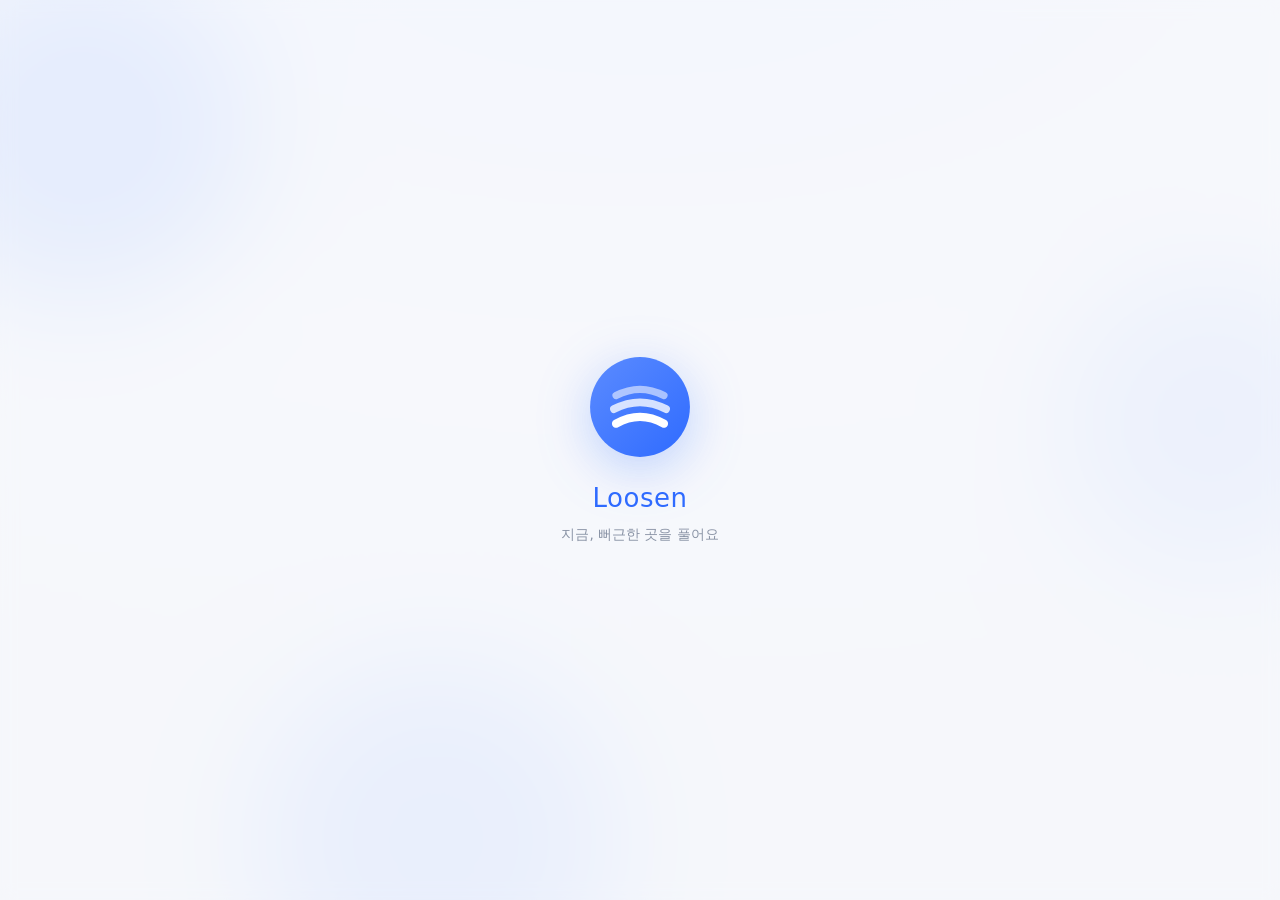
<file: index.html>
<!DOCTYPE html>
<html lang="ko">
<head>
<meta charset="UTF-8" />
<meta name="viewport" content="width=device-width, initial-scale=1.0, viewport-fit=cover" />
<meta name="theme-color" content="#3b82f6" />
<title>Loosen · 루슨</title>
<link rel="icon" href="data:image/svg+xml,%3Csvg%20xmlns='http://www.w3.org/2000/svg'%20viewBox='0%200%20100%20100'%3E%3Cdefs%3E%3ClinearGradient%20id='g'%20x1='0'%20y1='0'%20x2='1'%20y2='1'%3E%3Cstop%20offset='0'%20stop-color='%235b8bff'/%3E%3Cstop%20offset='1'%20stop-color='%232f6bff'/%3E%3C/linearGradient%3E%3C/defs%3E%3Ccircle%20cx='50'%20cy='50'%20r='50'%20fill='url(%23g)'/%3E%3Cpath%20d='M27%2039Q50%2027%2073%2039'%20fill='none'%20stroke='white'%20stroke-opacity='.55'%20stroke-width='7'%20stroke-linecap='round'/%3E%3Cpath%20d='M25%2052Q50%2039%2075%2052'%20fill='none'%20stroke='white'%20stroke-opacity='.78'%20stroke-width='7.5'%20stroke-linecap='round'/%3E%3Cpath%20d='M27%2066Q50%2053%2073%2066'%20fill='none'%20stroke='white'%20stroke-width='8'%20stroke-linecap='round'/%3E%3C/svg%3E" />
<link rel="stylesheet" href="style.css" />
</head>
<body>

<!-- 배경: 유리 굴절이 보이도록 은은한 파랑 blob -->
<div class="bg-decor" aria-hidden="true">
  <span class="blob b1"></span>
  <span class="blob b2"></span>
  <span class="blob b3"></span>
</div>

<!-- ============ 로딩 화면 ============ -->
<div id="loader" class="loader">
  <div class="loader-logo">
    <svg viewBox="0 0 100 100" class="logo-svg">
      <defs>
        <linearGradient id="lg-load" x1="0" y1="0" x2="1" y2="1">
          <stop offset="0" stop-color="#5b8bff"/>
          <stop offset="1" stop-color="#2f6bff"/>
        </linearGradient>
      </defs>
      <circle cx="50" cy="50" r="48" fill="url(#lg-load)"/>
      <path class="wave w1" d="M27 39 Q50 27 73 39" fill="none" stroke="rgba(255,255,255,.55)" stroke-width="7" stroke-linecap="round"/>
      <path class="wave w2" d="M25 52 Q50 39 75 52" fill="none" stroke="rgba(255,255,255,.78)" stroke-width="7.5" stroke-linecap="round"/>
      <path class="wave w3" d="M27 66 Q50 53 73 66" fill="none" stroke="#ffffff" stroke-width="8" stroke-linecap="round"/>
    </svg>
  </div>
  <div class="loader-name">Loosen</div>
  <div class="loader-sub">지금, 뻐근한 곳을 풀어요</div>
</div>

<!-- ============ 앱 프레임 ============ -->
<main class="app-frame" id="frame" hidden>

  <!-- ① 홈 -->
  <section class="screen" id="screen-home" data-tab="home">
    <header class="home-head">
      <div class="brand">
        <svg viewBox="0 0 100 100" class="brand-logo">
          <defs>
            <linearGradient id="lg-home" x1="0" y1="0" x2="1" y2="1">
              <stop offset="0" stop-color="#5b8bff"/><stop offset="1" stop-color="#2f6bff"/>
            </linearGradient>
          </defs>
          <circle cx="50" cy="50" r="48" fill="url(#lg-home)"/>
          <path d="M27 39 Q50 27 73 39" fill="none" stroke="rgba(255,255,255,.55)" stroke-width="7" stroke-linecap="round"/>
          <path d="M25 52 Q50 39 75 52" fill="none" stroke="rgba(255,255,255,.78)" stroke-width="7.5" stroke-linecap="round"/>
          <path d="M27 66 Q50 53 73 66" fill="none" stroke="#fff" stroke-width="8" stroke-linecap="round"/>
        </svg>
        <span class="brand-name">Loosen</span>
      </div>
      <p class="greeting" id="greeting">안녕하세요 👋</p>
      <h1 class="home-title">어디가 뻐근해?</h1>
    </header>

    <div class="parts-grid" id="partsGrid"><!-- JS 렌더 --></div>

    <div class="streak-card glass" id="streakCard">
      <div class="streak-flame">🔥</div>
      <div class="streak-text">
        <span class="streak-num" id="streakNum">0</span>
        <span class="streak-label">일 연속 스트레칭 중</span>
      </div>
    </div>
    <p class="safety-note">반동 없이 천천히, 통증 없는 편안한 범위 안에서 하세요.</p>
  </section>

  <!-- ② 루틴 상세 -->
  <section class="screen" id="screen-routine" hidden>
    <button class="back-btn" data-back="home">←</button>
    <div class="routine-hero">
      <div class="routine-icon" id="routineIcon"></div>
      <h1 class="routine-title" id="routineTitle">목</h1>
      <div class="routine-meta">
        <span id="routineCount">3개 동작</span>
        <span class="dot">·</span>
        <span id="routineTime">약 1분 30초</span>
      </div>
    </div>
    <ul class="move-list" id="moveList"><!-- JS 렌더 --></ul>
    <p class="safety-note">숨을 편히 쉬면서, 늘어나는 느낌까지만. 아프면 멈추세요.</p>
    <button class="btn-primary btn-lg" id="startBtn">
      <span>시작하기</span>
    </button>
  </section>

  <!-- ③ 운동 실행 -->
  <section class="screen screen-exercise" id="screen-exercise" hidden>
    <div class="ex-top">
      <button class="ex-exit" id="exExit">나가기</button>
      <div class="ex-progress" id="exProgress">1 / 3</div>
    </div>

    <div class="ex-image glass" id="exImage">
      <!-- 동작 이미지 자리 (나중에 삽입) -->
      <span class="ex-image-ph">🧘</span>
    </div>

    <div class="ring-wrap">
      <svg class="ring" viewBox="0 0 120 120">
        <circle class="ring-bg" cx="60" cy="60" r="52"/>
        <circle class="ring-fg" id="ringFg" cx="60" cy="60" r="52"/>
      </svg>
      <div class="ring-time" id="ringTime">30</div>
    </div>

    <h2 class="ex-name" id="exName">동작 이름</h2>
    <p class="ex-desc" id="exDesc">동작 설명</p>

    <div class="ex-next glass" id="exNext">
      <span class="ex-next-label">다음</span>
      <span class="ex-next-name" id="exNextName">-</span>
    </div>

    <div class="ex-controls">
      <button class="ctrl-btn" id="btnPause">⏸ 일시정지</button>
      <button class="ctrl-btn" id="btnSkip">건너뛰기 ⏭</button>
    </div>
  </section>

  <!-- ④ 완료 -->
  <section class="screen screen-complete" id="screen-complete" hidden>
    <div class="celebrate">
      <div class="celebrate-logo">
        <svg viewBox="0 0 100 100" class="logo-svg pop">
          <defs>
            <linearGradient id="lg-done" x1="0" y1="0" x2="1" y2="1">
              <stop offset="0" stop-color="#5b8bff"/><stop offset="1" stop-color="#2f6bff"/>
            </linearGradient>
          </defs>
          <circle cx="50" cy="50" r="48" fill="url(#lg-done)"/>
          <path d="M32 51 l12 12 l24 -26" fill="none" stroke="#fff" stroke-width="9" stroke-linecap="round" stroke-linejoin="round"/>
        </svg>
      </div>
      <h1 class="complete-title">오늘도 해냈어! 🎉</h1>
      <p class="complete-sub" id="completeSub">몸이 한결 가벼워졌을 거예요.</p>
      <div class="complete-stats">
        <div class="cstat glass"><span class="cstat-num" id="doneTime">0초</span><span class="cstat-label">채운 시간</span></div>
        <div class="cstat glass"><span class="cstat-num" id="doneMoves">0</span><span class="cstat-label">완료 동작</span></div>
      </div>
      <button class="btn-primary btn-lg" id="homeBtn"><span>홈으로</span></button>
    </div>
  </section>

  <!-- ⑤ 기록 -->
  <section class="screen" id="screen-records" data-tab="records" hidden>
    <header class="page-head">
      <h1 class="page-title">기록</h1>
      <p class="page-desc">꾸준함이 쌓이는 중이에요.</p>
    </header>

    <div class="stat-row">
      <div class="stat-card glass"><span class="stat-num" id="stStreak">0</span><span class="stat-label">연속 일수</span></div>
      <div class="stat-card glass"><span class="stat-num" id="stSessions">0</span><span class="stat-label">총 완료</span></div>
    </div>
    <div class="stat-row">
      <div class="stat-card glass"><span class="stat-num" id="stWeek">0분</span><span class="stat-label">이번 주 누적</span></div>
      <div class="stat-card glass"><span class="stat-num" id="stMonth">0분</span><span class="stat-label">이번 달 누적</span></div>
    </div>

    <div class="cal-card glass">
      <div class="cal-head">
        <span id="calMonth">2026년 7월</span>
      </div>
      <div class="cal-dow"><span>일</span><span>월</span><span>화</span><span>수</span><span>목</span><span>금</span><span>토</span></div>
      <div class="cal-grid" id="calGrid"><!-- JS --></div>
    </div>

    <div class="top-part glass" id="topPartCard">
      <span class="top-part-label">가장 많이 푼 부위</span>
      <span class="top-part-val" id="topPartVal">아직 없어요</span>
    </div>
  </section>

  <!-- ⑥ 설정 -->
  <section class="screen" id="screen-settings" data-tab="settings" hidden>
    <header class="page-head">
      <h1 class="page-title">설정</h1>
      <p class="page-desc">나에게 맞게 조절하세요.</p>
    </header>

    <div class="setting-group glass">
      <div class="setting-row">
        <div><div class="setting-name">알림 시간</div><div class="setting-hint">매일 이 시간에 스트레칭을 떠올려요</div></div>
        <input type="time" id="notifyTime" class="time-input" value="14:00" />
      </div>
    </div>

    <div class="setting-group glass">
      <div class="setting-row">
        <div><div class="setting-name">기록 초기화</div><div class="setting-hint">모든 스트릭과 기록을 지워요</div></div>
        <button class="btn-danger" id="resetBtn">초기화</button>
      </div>
    </div>

    <div class="setting-group glass about">
      <div class="about-logo">
        <svg viewBox="0 0 100 100" class="brand-logo">
          <defs><linearGradient id="lg-about" x1="0" y1="0" x2="1" y2="1"><stop offset="0" stop-color="#5b8bff"/><stop offset="1" stop-color="#2f6bff"/></linearGradient></defs>
          <circle cx="50" cy="50" r="48" fill="url(#lg-about)"/>
          <path d="M27 39 Q50 27 73 39" fill="none" stroke="rgba(255,255,255,.55)" stroke-width="7" stroke-linecap="round"/>
          <path d="M25 52 Q50 39 75 52" fill="none" stroke="rgba(255,255,255,.78)" stroke-width="7.5" stroke-linecap="round"/>
          <path d="M27 66 Q50 53 73 66" fill="none" stroke="#fff" stroke-width="8" stroke-linecap="round"/>
        </svg>
      </div>
      <div class="about-name">Loosen · 루슨</div>
      <div class="about-ver">오래 앉아 있는 당신을 위한 부위별 스트레칭 · v1.0</div>
    </div>
  </section>

  <!-- 하단 탭바 -->
  <nav class="tabbar" id="tabbar">
    <button class="tab" data-go="home">
      <svg viewBox="0 0 24 24" class="tab-ico"><path d="M4 11 12 4l8 7" fill="none" stroke="currentColor" stroke-width="1.7" stroke-linecap="round" stroke-linejoin="round"/><path d="M6 10v9h12v-9" fill="none" stroke="currentColor" stroke-width="1.7" stroke-linecap="round" stroke-linejoin="round"/></svg>
      <span>홈</span>
    </button>
    <button class="tab" data-go="records">
      <svg viewBox="0 0 24 24" class="tab-ico"><rect x="4" y="5" width="16" height="16" rx="3" fill="none" stroke="currentColor" stroke-width="1.7"/><path d="M4 9h16M8 3v4M16 3v4" fill="none" stroke="currentColor" stroke-width="1.7" stroke-linecap="round"/></svg>
      <span>기록</span>
    </button>
    <button class="tab" data-go="settings">
      <svg viewBox="0 0 24 24" class="tab-ico"><circle cx="12" cy="12" r="3.2" fill="none" stroke="currentColor" stroke-width="1.7"/><path d="M12 3v2.5M12 18.5V21M3 12h2.5M18.5 12H21M5.6 5.6l1.8 1.8M16.6 16.6l1.8 1.8M18.4 5.6l-1.8 1.8M7.4 16.6l-1.8 1.8" fill="none" stroke="currentColor" stroke-width="1.7" stroke-linecap="round"/></svg>
      <span>설정</span>
    </button>
  </nav>

</main>

<script src="script.js"></script>
</body>
</html>
</file>
<file: style.css>
/* ===================== Loosen · 디자인 토큰 ===================== */
:root{
  --blue:#3b82f6;
  --blue-strong:#2f6bff;
  --blue-deep:#1e5bef;
  --ink:#1f2733;
  --ink-soft:#5a6478;
  --ink-faint:#8a94a6;
  --bg:#f7f8fc;
  --radius:22px;
  --radius-sm:16px;

  /* 유리 */
  --glass-bg:rgba(255,255,255,.55);
  --glass-brd:rgba(255,255,255,.75);
  --glass-shadow:0 8px 30px rgba(47,107,255,.12), inset 0 1px 0 rgba(255,255,255,.65);

  /* 탄성 이징 */
  --bounce:cubic-bezier(.34,1.56,.64,1);
  --spring:cubic-bezier(.68,-.55,.27,1.55);
  --ease:cubic-bezier(.4,0,.2,1);

  --font:'Pretendard','Apple SD Gothic Neo','Segoe UI',system-ui,-apple-system,sans-serif;
}

*{margin:0;padding:0;box-sizing:border-box;-webkit-tap-highlight-color:transparent}
html,body{height:100%}
body{
  font-family:var(--font);
  font-weight:400;
  color:var(--ink);
  background:var(--bg);
  line-height:1.5;
  overflow-x:hidden;
  -webkit-font-smoothing:antialiased;
}

/* ===================== 배경 blob (유리 굴절용) ===================== */
.bg-decor{position:fixed;inset:0;z-index:-1;overflow:hidden;background:
  radial-gradient(120% 90% at 50% -10%, #eef3ff 0%, #f7f8fc 55%, #f4f6fb 100%);}
.blob{position:absolute;border-radius:50%;filter:blur(60px);opacity:.55}
.b1{width:340px;height:340px;left:-90px;top:-40px;background:#a9c4ff;animation:float1 14s ease-in-out infinite}
.b2{width:300px;height:300px;right:-80px;top:30%;background:#c9d8ff;animation:float2 18s ease-in-out infinite}
.b3{width:360px;height:360px;left:20%;bottom:-120px;background:#bcd0ff;animation:float1 20s ease-in-out infinite}
@keyframes float1{0%,100%{transform:translate(0,0)}50%{transform:translate(20px,30px)}}
@keyframes float2{0%,100%{transform:translate(0,0)}50%{transform:translate(-25px,-20px)}}

/* ===================== 로딩 ===================== */
.loader{
  position:fixed;inset:0;z-index:100;display:flex;flex-direction:column;
  align-items:center;justify-content:center;gap:6px;
  background:rgba(247,248,252,.6);backdrop-filter:blur(8px);
  transition:opacity .5s var(--ease);
}
.loader.hide{opacity:0;pointer-events:none}
.loader-logo{width:104px;height:104px;filter:drop-shadow(0 12px 26px rgba(47,107,255,.3));
  animation:logoStretch 1.5s var(--bounce) infinite;transform-origin:50% 50%}
.loader-logo .logo-svg{width:100%;height:100%}
/* 결(wave)이 늘어나는 느낌 */
.wave{animation:waveStretch 1.5s var(--ease) infinite}
.w1{animation-delay:0s}.w2{animation-delay:.12s}.w3{animation-delay:.24s}
.loader-name{font-size:26px;font-weight:500;letter-spacing:.5px;margin-top:14px;color:var(--blue-strong)}
.loader-sub{font-size:13.5px;color:var(--ink-faint)}
@keyframes logoStretch{
  0%,100%{transform:scale(1,1)}
  30%{transform:scale(.9,1.14)}
  55%{transform:scale(1.08,.92)}
  75%{transform:scale(.97,1.03)}
}
@keyframes waveStretch{
  0%,100%{transform:translateY(0) scaleX(1)}
  40%{transform:translateY(-2px) scaleX(1.06)}
}

/* ===================== 앱 프레임 (반응형 핵심) ===================== */
.app-frame{
  position:relative;
  max-width:420px;
  margin:0 auto;
  min-height:100vh;min-height:100dvh;
  padding:0 20px 108px;
  animation:frameIn .6s var(--bounce) both;
}
@keyframes frameIn{0%{opacity:0;transform:scale(.96)}100%{opacity:1;transform:scale(1)}}

/* ===================== 화면 전환 (늘어나고 튕김) ===================== */
.screen{padding-top:calc(env(safe-area-inset-top) + 22px)}
.screen[hidden]{display:none}
.screen.enter{animation:stretchIn .55s var(--bounce) both}
@keyframes stretchIn{
  0%{opacity:0;transform:translateY(14px) scaleY(.9) scaleX(1.03)}
  55%{opacity:1;transform:translateY(-4px) scaleY(1.04) scaleX(.99)}
  100%{transform:translateY(0) scale(1)}
}
/* 스태거로 카드가 순차로 튕겨 들어옴 */
.stagger>*{animation:cardPop .5s var(--bounce) both}
@keyframes cardPop{0%{opacity:0;transform:translateY(16px) scale(.94)}100%{opacity:1;transform:translateY(0) scale(1)}}

/* ===================== 유리 카드 공통 ===================== */
.glass{
  background:var(--glass-bg);
  backdrop-filter:blur(18px) saturate(170%);
  -webkit-backdrop-filter:blur(18px) saturate(170%);
  border:1px solid var(--glass-brd);
  box-shadow:var(--glass-shadow);
  position:relative;overflow:hidden;
}
/* 굴절 하이라이트(유리 반사 결) */
.glass::before{
  content:"";position:absolute;inset:0;border-radius:inherit;pointer-events:none;
  background:linear-gradient(135deg,rgba(255,255,255,.5) 0%,rgba(255,255,255,0) 40%);
}

/* ===================== ① 홈 ===================== */
.home-head{margin-bottom:22px}
.brand{display:flex;align-items:center;gap:9px;margin-bottom:16px}
.brand-logo{width:34px;height:34px;filter:drop-shadow(0 4px 10px rgba(47,107,255,.28))}
.brand-name{font-size:19px;font-weight:500;color:var(--blue-strong);letter-spacing:.3px}
.greeting{font-size:15px;color:var(--ink-soft)}
.home-title{font-size:29px;font-weight:500;letter-spacing:-.5px;margin-top:2px}

.parts-grid{display:grid;grid-template-columns:1fr 1fr;gap:15px;margin-bottom:20px}
.part-card{
  background:var(--glass-bg);backdrop-filter:blur(18px) saturate(170%);
  -webkit-backdrop-filter:blur(18px) saturate(170%);
  border:1px solid var(--glass-brd);box-shadow:var(--glass-shadow);
  border-radius:var(--radius);padding:20px 16px;cursor:pointer;
  display:flex;flex-direction:column;gap:12px;position:relative;overflow:hidden;
  transition:transform .28s var(--bounce),box-shadow .28s var(--ease),background .3s;
}
.part-card::before{content:"";position:absolute;inset:0;border-radius:inherit;pointer-events:none;
  background:linear-gradient(135deg,rgba(255,255,255,.55),rgba(255,255,255,0) 42%)}
.part-card:hover{transform:translateY(-5px) scale(1.02);box-shadow:0 16px 34px rgba(47,107,255,.2)}
.part-card:active{transform:translateY(-1px) scale(.98)}
.part-ico{width:38px;height:38px;color:var(--blue-strong);position:relative;z-index:1}
.part-ico svg{width:100%;height:100%}
.part-name{font-size:16.5px;font-weight:500;position:relative;z-index:1}
.part-sub{font-size:12.5px;color:var(--ink-faint);position:relative;z-index:1;margin-top:-6px}

.streak-card{
  border-radius:var(--radius);padding:18px 20px;display:flex;align-items:center;gap:15px;
  background:linear-gradient(135deg,rgba(59,130,246,.95),rgba(47,107,255,.95));
  box-shadow:0 12px 30px rgba(47,107,255,.32);border:none;color:#fff;
}
.streak-card::before{background:linear-gradient(135deg,rgba(255,255,255,.28),transparent 45%)}
.streak-flame{font-size:30px;filter:drop-shadow(0 2px 6px rgba(0,0,0,.15));animation:flamePulse 2s var(--ease) infinite}
@keyframes flamePulse{0%,100%{transform:scale(1)}50%{transform:scale(1.15) rotate(-4deg)}}
.streak-text{display:flex;align-items:baseline;gap:7px;flex-wrap:wrap;z-index:1}
.streak-num{font-size:28px;font-weight:500;line-height:1}
.streak-label{font-size:14px;opacity:.92}

.safety-note{font-size:12.5px;color:var(--ink-faint);text-align:center;margin-top:16px;line-height:1.6}

/* ===================== ② 루틴 상세 ===================== */
.back-btn{
  width:42px;height:42px;border-radius:14px;border:1px solid var(--glass-brd);
  background:var(--glass-bg);backdrop-filter:blur(14px);font-size:20px;color:var(--ink);
  cursor:pointer;margin-bottom:14px;transition:transform .2s var(--bounce)}
.back-btn:hover{transform:translateX(-3px)}
.back-btn:active{transform:scale(.9)}
.routine-hero{text-align:center;margin-bottom:24px}
.routine-icon{width:76px;height:76px;margin:0 auto 14px;border-radius:24px;display:flex;
  align-items:center;justify-content:center;color:#fff;
  background:linear-gradient(135deg,#5b8bff,#2f6bff);box-shadow:0 12px 28px rgba(47,107,255,.35);
  animation:iconPop .6s var(--bounce) both}
.routine-icon svg{width:42px;height:42px}
@keyframes iconPop{0%{transform:scale(.5) rotate(-12deg);opacity:0}100%{transform:scale(1) rotate(0);opacity:1}}
.routine-title{font-size:27px;font-weight:500}
.routine-meta{font-size:14px;color:var(--ink-soft);margin-top:6px}
.routine-meta .dot{margin:0 7px;color:var(--ink-faint)}

.move-list{list-style:none;display:flex;flex-direction:column;gap:12px;margin-bottom:18px}
.move-item{
  display:flex;align-items:center;gap:14px;padding:16px 18px;border-radius:var(--radius-sm);
  background:var(--glass-bg);backdrop-filter:blur(16px) saturate(160%);
  -webkit-backdrop-filter:blur(16px) saturate(160%);
  border:1px solid var(--glass-brd);box-shadow:var(--glass-shadow);
  animation:cardPop .5s var(--bounce) both;position:relative;overflow:hidden}
.move-item::before{content:"";position:absolute;inset:0;background:linear-gradient(135deg,rgba(255,255,255,.5),transparent 42%);pointer-events:none}
.move-num{width:30px;height:30px;flex:none;border-radius:10px;display:grid;place-items:center;
  background:rgba(59,130,246,.14);color:var(--blue-strong);font-weight:500;font-size:14px;z-index:1}
.move-body{flex:1;z-index:1}
.move-name{font-size:15.5px;font-weight:500}
.move-desc{font-size:12.5px;color:var(--ink-faint);margin-top:2px}
.move-sec{font-size:14px;color:var(--blue-strong);font-weight:500;z-index:1}

/* ===================== 버튼 애니메이션 ===================== */
.btn-primary{
  width:100%;border:none;cursor:pointer;color:#fff;font-family:inherit;font-weight:500;
  border-radius:18px;background:linear-gradient(135deg,#4a86ff,#2f6bff);
  box-shadow:0 12px 26px rgba(47,107,255,.4);position:relative;overflow:hidden;
  transition:transform .22s var(--bounce),box-shadow .22s var(--ease);isolation:isolate}
.btn-primary::after{ /* 셔인 스윕 */
  content:"";position:absolute;top:0;left:-120%;width:60%;height:100%;z-index:0;
  background:linear-gradient(100deg,transparent,rgba(255,255,255,.5),transparent);
  transform:skewX(-18deg);transition:left .6s var(--ease)}
.btn-primary:hover{transform:translateY(-3px);box-shadow:0 18px 34px rgba(47,107,255,.5)}
.btn-primary:hover::after{left:130%}
.btn-primary:active{transform:translateY(1px) scale(.97)}
.btn-primary span{position:relative;z-index:1}
.btn-lg{font-size:17px;padding:17px}

/* ===================== ③ 운동 실행 ===================== */
.screen-exercise{display:flex;flex-direction:column;align-items:center;text-align:center;min-height:100dvh}
.ex-top{width:100%;display:flex;align-items:center;justify-content:space-between;margin-bottom:10px}
.ex-exit{background:none;border:none;color:var(--ink-faint);font-size:14px;font-family:inherit;cursor:pointer;padding:8px;transition:color .2s}
.ex-exit:hover{color:var(--blue-strong)}
.ex-progress{font-size:14px;font-weight:500;color:var(--blue-strong);
  background:rgba(59,130,246,.12);padding:6px 14px;border-radius:20px}

.ex-image{width:100%;aspect-ratio:16/10;border-radius:var(--radius);margin:6px 0 20px;
  display:grid;place-items:center;font-size:60px}
.ex-image-ph{opacity:.5;animation:sway 3s var(--ease) infinite}
@keyframes sway{0%,100%{transform:translateY(0) rotate(-3deg)}50%{transform:translateY(-8px) rotate(3deg)}}

.ring-wrap{position:relative;width:180px;height:180px;margin:4px 0 22px}
.ring{width:100%;height:100%;transform:rotate(-90deg)}
.ring-bg{fill:none;stroke:rgba(59,130,246,.14);stroke-width:9}
.ring-fg{fill:none;stroke:url(#lg-home);stroke:var(--blue-strong);stroke-width:9;stroke-linecap:round;
  stroke-dasharray:326.7;stroke-dashoffset:0;transition:stroke-dashoffset 1s linear}
.ring-time{position:absolute;inset:0;display:grid;place-items:center;font-size:48px;font-weight:500;color:var(--ink)}
.ring-wrap.pulse .ring-time{animation:tick .95s var(--ease)}
@keyframes tick{0%{transform:scale(1)}20%{transform:scale(1.12)}100%{transform:scale(1)}}

.ex-name{font-size:23px;font-weight:500;margin-bottom:8px}
.ex-desc{font-size:14.5px;color:var(--ink-soft);max-width:300px;margin-bottom:20px;min-height:44px}

.ex-next{width:100%;border-radius:var(--radius-sm);padding:14px 18px;display:flex;
  align-items:center;justify-content:space-between;margin-bottom:18px}
.ex-next-label{font-size:12.5px;color:var(--ink-faint)}
.ex-next-name{font-size:14.5px;font-weight:500}

.ex-controls{display:flex;gap:12px;width:100%;margin-top:auto;padding-bottom:14px}
.ctrl-btn{flex:1;padding:15px;border-radius:16px;border:1px solid var(--glass-brd);
  background:var(--glass-bg);backdrop-filter:blur(14px);font-family:inherit;font-size:15px;
  font-weight:500;color:var(--ink);cursor:pointer;
  transition:transform .2s var(--bounce),background .2s}
.ctrl-btn:hover{transform:translateY(-2px);background:rgba(255,255,255,.75)}
.ctrl-btn:active{transform:scale(.95)}

/* ===================== ④ 완료 ===================== */
.screen-complete{display:flex;align-items:center;justify-content:center;min-height:100dvh}
.celebrate{text-align:center;width:100%}
.celebrate-logo{width:100px;height:100px;margin:0 auto 22px}
.logo-svg.pop{width:100%;height:100%;animation:celebratePop .7s var(--spring) both;
  filter:drop-shadow(0 14px 28px rgba(47,107,255,.35))}
@keyframes celebratePop{0%{transform:scale(0) rotate(-40deg)}60%{transform:scale(1.15) rotate(8deg)}100%{transform:scale(1) rotate(0)}}
.complete-title{font-size:26px;font-weight:500;animation:cardPop .5s var(--bounce) .15s both}
.complete-sub{font-size:14.5px;color:var(--ink-soft);margin-top:8px;animation:cardPop .5s var(--bounce) .25s both}
.complete-stats{display:flex;gap:14px;margin:26px 0;animation:cardPop .5s var(--bounce) .35s both}
.cstat{flex:1;border-radius:var(--radius);padding:20px 14px;display:flex;flex-direction:column;gap:5px}
.cstat-num{font-size:24px;font-weight:500;color:var(--blue-strong)}
.cstat-label{font-size:12.5px;color:var(--ink-faint)}
#homeBtn{animation:cardPop .5s var(--bounce) .45s both}

/* ===================== ⑤ 기록 ===================== */
.page-head{margin-bottom:20px}
.page-title{font-size:27px;font-weight:500}
.page-desc{font-size:14px;color:var(--ink-soft);margin-top:4px}
.stat-row{display:grid;grid-template-columns:1fr 1fr;gap:13px;margin-bottom:13px}
.stat-card{border-radius:var(--radius-sm);padding:18px;display:flex;flex-direction:column;gap:5px;
  animation:cardPop .5s var(--bounce) both}
.stat-num{font-size:22px;font-weight:500;color:var(--blue-strong)}
.stat-label{font-size:12.5px;color:var(--ink-faint)}

.cal-card{border-radius:var(--radius);padding:20px 18px;margin:16px 0 14px;animation:cardPop .5s var(--bounce) both}
.cal-head{text-align:center;font-size:15.5px;font-weight:500;margin-bottom:14px}
.cal-dow{display:grid;grid-template-columns:repeat(7,1fr);text-align:center;font-size:11.5px;color:var(--ink-faint);margin-bottom:8px}
.cal-grid{display:grid;grid-template-columns:repeat(7,1fr);gap:5px}
.cal-day{aspect-ratio:1;display:grid;place-items:center;font-size:13px;color:var(--ink-soft);border-radius:11px;position:relative}
.cal-day.empty{visibility:hidden}
.cal-day.today{outline:1.5px solid rgba(59,130,246,.4)}
.cal-day.done{background:linear-gradient(135deg,#5b8bff,#2f6bff);color:#fff;font-weight:500;
  box-shadow:0 5px 14px rgba(47,107,255,.32);animation:dayPop .4s var(--bounce) both}
@keyframes dayPop{0%{transform:scale(.4)}100%{transform:scale(1)}}

.top-part{border-radius:var(--radius-sm);padding:18px 20px;display:flex;align-items:center;
  justify-content:space-between;animation:cardPop .5s var(--bounce) both}
.top-part-label{font-size:14px;color:var(--ink-soft)}
.top-part-val{font-size:16px;font-weight:500;color:var(--blue-strong)}

/* ===================== ⑥ 설정 ===================== */
.setting-group{border-radius:var(--radius);padding:6px 4px;margin-bottom:14px;animation:cardPop .5s var(--bounce) both}
.setting-row{display:flex;align-items:center;justify-content:space-between;gap:14px;padding:14px 16px}
.setting-name{font-size:15.5px;font-weight:500}
.setting-hint{font-size:12.5px;color:var(--ink-faint);margin-top:3px}
.time-input{border:1px solid var(--glass-brd);background:rgba(255,255,255,.6);border-radius:12px;
  padding:8px 12px;font-family:inherit;font-size:15px;color:var(--ink);cursor:pointer}
.btn-danger{border:none;background:rgba(255,86,86,.12);color:#e5484d;font-family:inherit;
  font-weight:500;font-size:14px;padding:10px 18px;border-radius:12px;cursor:pointer;
  transition:transform .2s var(--bounce),background .2s}
.btn-danger:hover{background:rgba(255,86,86,.2);transform:translateY(-2px)}
.btn-danger:active{transform:scale(.94)}
.about{text-align:center;padding:26px 18px}
.about-logo{width:56px;height:56px;margin:0 auto 12px}
.about-logo svg{width:100%;height:100%}
.about-name{font-size:17px;font-weight:500;color:var(--blue-strong)}
.about-ver{font-size:12.5px;color:var(--ink-faint);margin-top:5px;line-height:1.6}

/* ===================== 탭바 ===================== */
.tabbar{
  position:fixed;left:50%;transform:translateX(-50%);bottom:0;width:100%;max-width:420px;z-index:20;
  display:flex;padding:10px 20px calc(env(safe-area-inset-bottom) + 12px);gap:6px;
  background:rgba(255,255,255,.65);backdrop-filter:blur(20px) saturate(180%);
  -webkit-backdrop-filter:blur(20px) saturate(180%);
  border-top:1px solid rgba(255,255,255,.7);box-shadow:0 -6px 24px rgba(47,107,255,.08)}
.tabbar[hidden]{display:none}
.tab{flex:1;background:none;border:none;cursor:pointer;font-family:inherit;
  display:flex;flex-direction:column;align-items:center;gap:4px;padding:6px;
  color:var(--ink-faint);font-size:11.5px;transition:color .25s var(--ease)}
.tab-ico{width:24px;height:24px;transition:transform .3s var(--bounce)}
.tab:active .tab-ico{transform:scale(.85)}
.tab.active{color:var(--blue-strong)}
.tab.active .tab-ico{transform:translateY(-2px) scale(1.08)}

/* ===================== PC 반응형: 넉넉한 여백 ===================== */
@media (min-width:600px){
  .app-frame{margin:24px auto;min-height:calc(100vh - 48px);border-radius:34px;
    box-shadow:0 30px 80px rgba(47,107,255,.14);overflow:hidden;
    background:rgba(255,255,255,.35);backdrop-filter:blur(6px)}
  .tabbar{bottom:24px;border-radius:0 0 34px 34px}
}
@media (prefers-reduced-motion:reduce){
  *{animation-duration:.01ms!important;transition-duration:.01ms!important}
}
</file>
